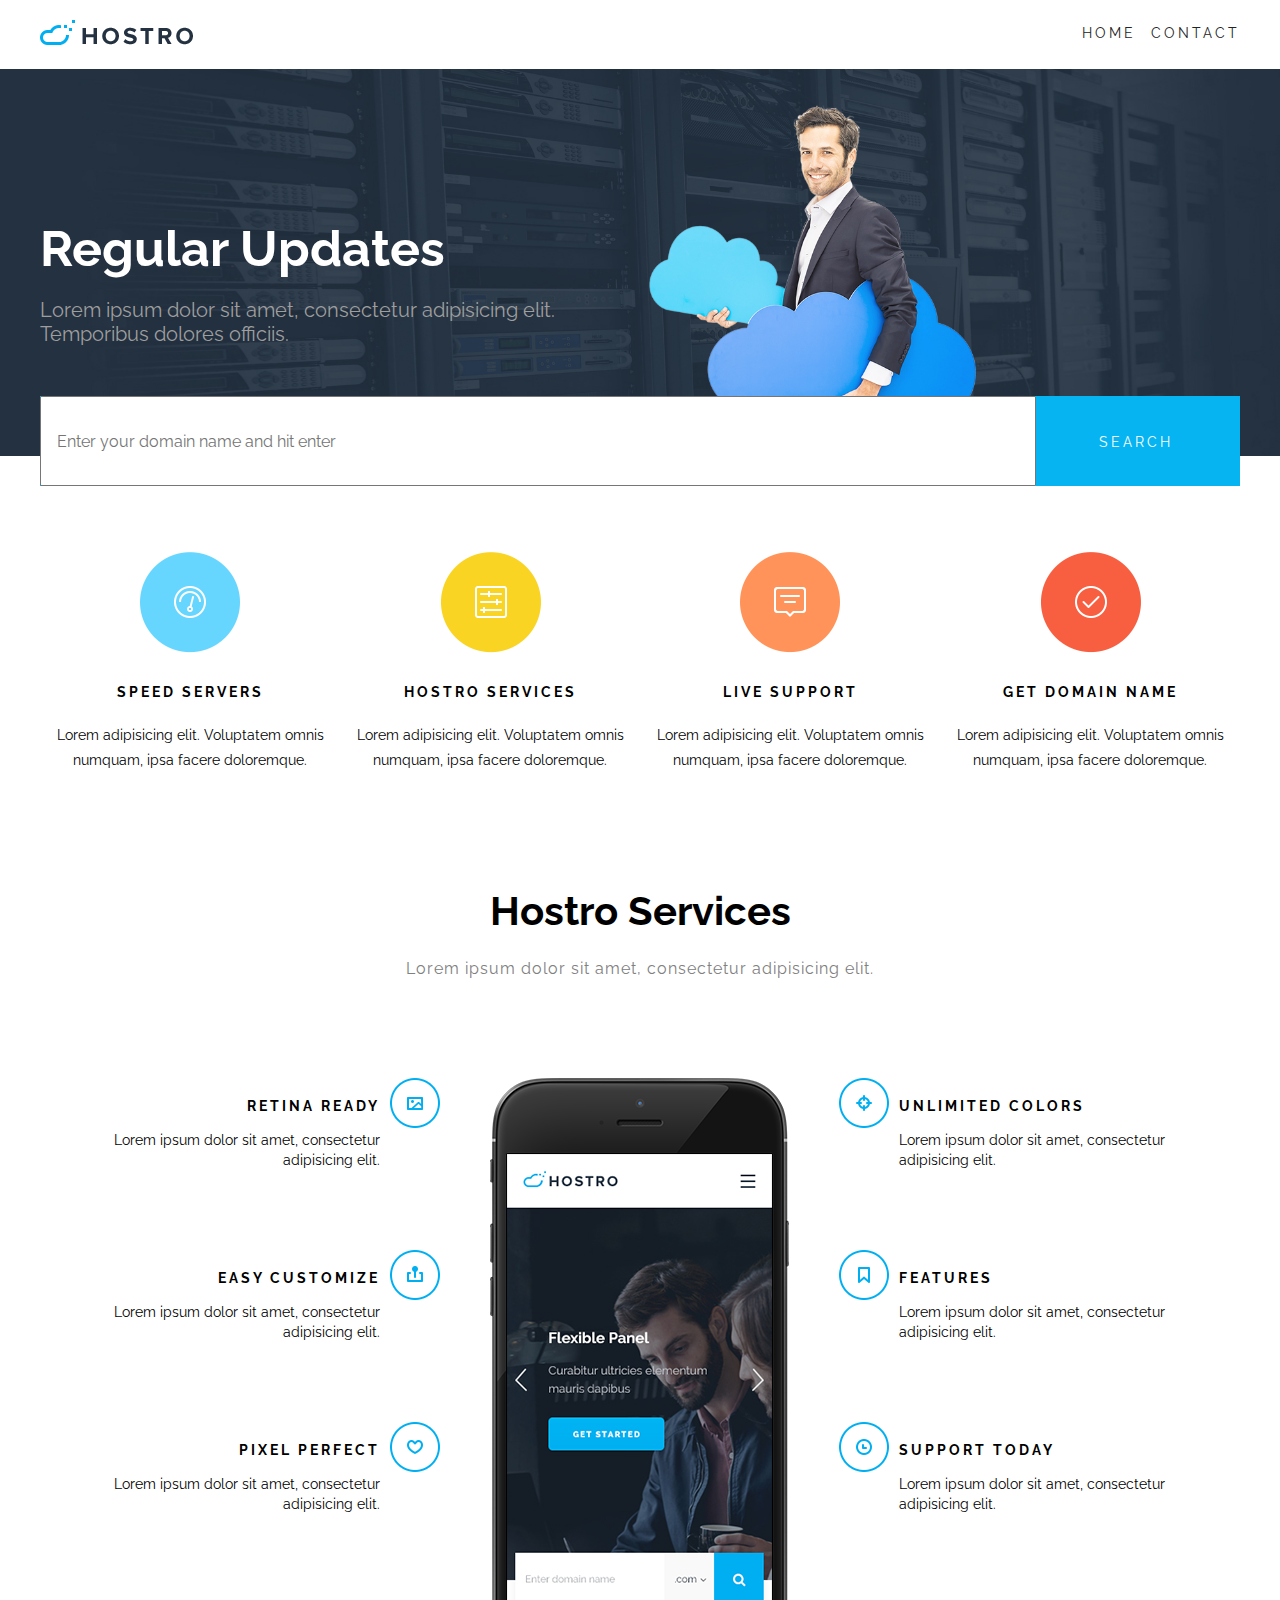
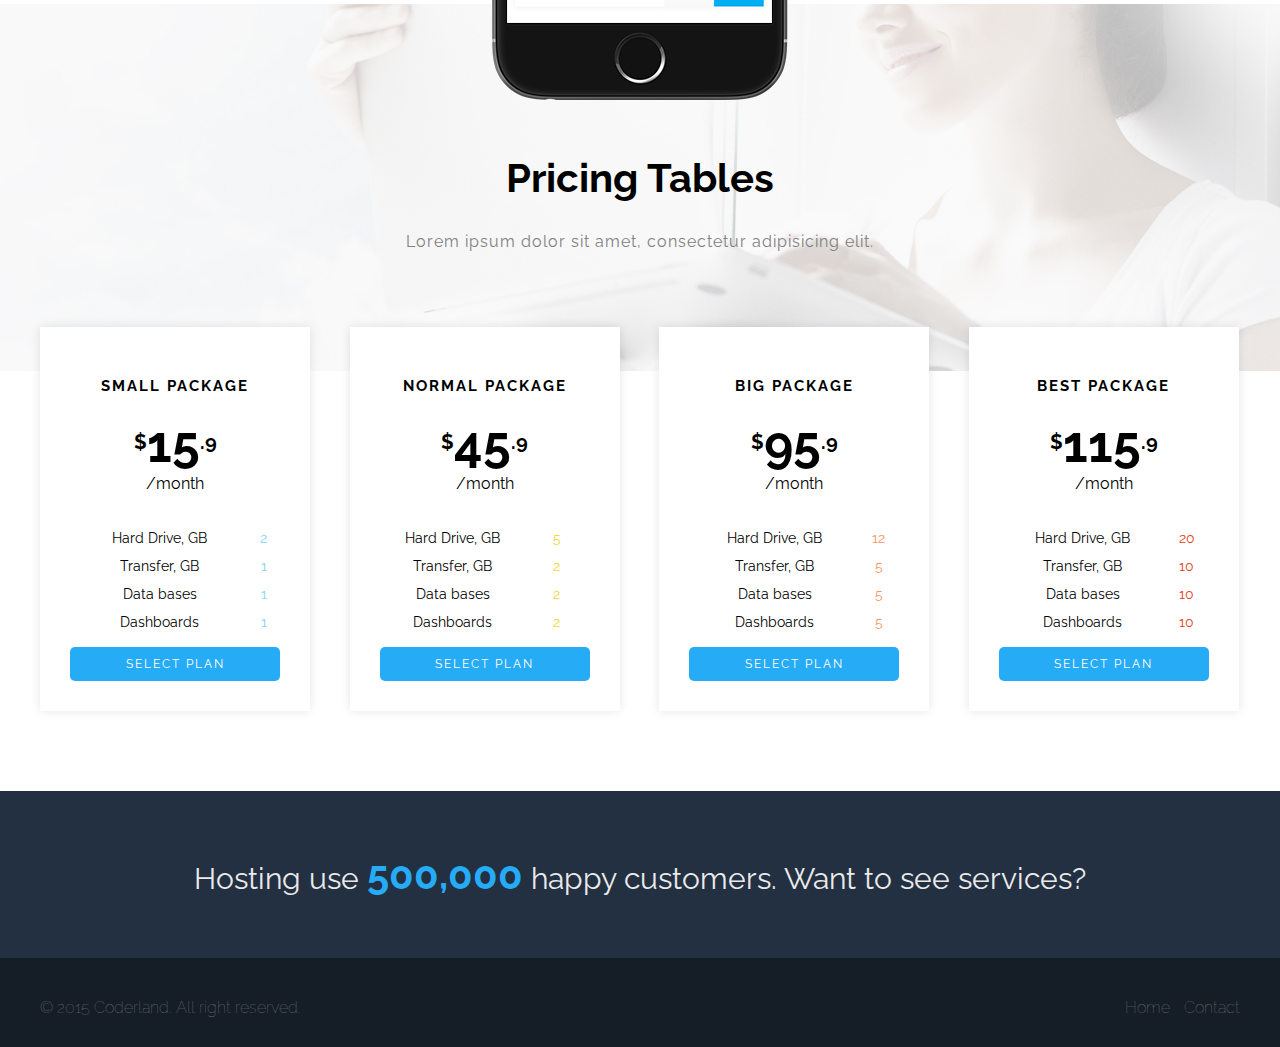
<file: index.html>
<!DOCTYPE html>
<html lang="en">
<head>
	<meta charset="UTF-8">
	<meta name="viewport" content="width=device-width">
	<title>Maquetación Básica</title>
	<link rel="stylesheet" href="css/style.css">
</head>
<body>

	<header class="main-header">

		<figure class="logo">
			<img src="images/header-logo.png" alt="logo Hostro">
			<figcaption>Logo Hostro Hosting Services</figcaption>
		</figure>

		<nav class="main-nav">
			<ul>
				<li><a href="index.html">Home</a></li>
				<li><a href="contact.html">Contact</a></li>
			</ul>
		</nav>

		<div class="cleaner"></div>
	</header>

	<!-- banner -->
	<div id="banner">
		<div class="container">
			<h2 class="banner-title">Regular Updates</h2>
			<p class="banner-text">Lorem ipsum dolor sit amet, consectetur adipisicing elit. <br>Temporibus dolores officiis.</p>

			<form action="" class="register">
				<input type="email" placeholder="Enter your domain name and hit enter">
				<button type="submit">Search</button>
			</form>
		</div>
	</div>


	<!-- productos-destacados -->
	<section class="container">
		<article class="producto">
			<figure>
				<img src="images/wid1.png" alt="speed server">
			</figure>
			<h4>speed servers</h4>
			<p>Lorem adipisicing elit. Voluptatem omnis numquam, ipsa facere doloremque.</p>
		</article>

		<article class="producto">
			<figure>
				<img src="images/wid2.png" alt="descripcion">
			</figure>
			<h4>hostro services</h4>
			<p>Lorem adipisicing elit. Voluptatem omnis numquam, ipsa facere doloremque.</p>
		</article>

		<article class="producto">
			<figure>
				<img src="images/wid3.png" alt="descripcion">
			</figure>
			<h4>live support</h4>
			<p>Lorem adipisicing elit. Voluptatem omnis numquam, ipsa facere doloremque.</p>
		</article>

		<article class="producto">
			<figure>
				<img src="images/wid4.png" alt="descripcion">
			</figure>
			<h4>get domain name</h4>
			<p>Lorem adipisicing elit. Voluptatem omnis numquam, ipsa facere doloremque.</p>
		</article>

		<div class="cleaner"></div>
	</section>

	<!-- services -->
	<section class="container">
		<h2 class="title-services">Hostro Services</h2>
		<p>Lorem ipsum dolor sit amet, consectetur adipisicing elit.</p>

		<article class="left-services">
			<ul>
				<li>
					<h3>Retina Ready</h3>
					<p>Lorem ipsum dolor sit amet, consectetur adipisicing elit.</p>
					<img src="images/ser1.png" alt="retina ready">
				</li>
				<li>
					<h3>Easy Customize</h3>
					<p>Lorem ipsum dolor sit amet, consectetur adipisicing elit. </p>
					<img src="images/ser2.png" alt="easy customize">
				<li>
					<h3>Pixel Perfect</h3>
					<p>Lorem ipsum dolor sit amet, consectetur adipisicing elit. </p>
					<img src="images/ser3.png" alt="pixel perfect">
				</li>
			</ul>
		</article>

		<article class="cellphone">
			<img src="images/iphone2.png" alt="Celular">
		</article>

		<article class="right-services">
			<ul>
			<li>
					<h3>Unlimited Colors</h3>
					<p>Lorem ipsum dolor sit amet, consectetur adipisicing elit.</p>
					<img src="images/ser4.png" alt="retina ready">
				</li>
				<li>
					<h3>Features</h3>
					<p>Lorem ipsum dolor sit amet, consectetur adipisicing elit. </p>
					<img src="images/ser5.png" alt="easy customize">
				<li>
					<h3>Support Today</h3>
					<p>Lorem ipsum dolor sit amet, consectetur adipisicing elit.</p>
					<img src="images/ser6.png" alt="pixel perfect">
				</li>
			</ul>
		</article>

		<div class="cleaner"></div>
	</section>

	<!-- prices -->
	<section class="pricing-table">
		<article class="container">
			<div class="cleaner"></div>
			<h3>Pricing Tables</h3>
			<p>Lorem ipsum dolor sit amet, consectetur adipisicing elit.</p>

			<article class="price-table">
				<h4>Small Package</h4>
				<h2><sup>$</sup>15<sup>.9</sup></h2>
				<p>/month</p>
				<table>
					<tr>
						<td>Hard Drive, GB</td>
						<td class="table-number-1">2</td>
					</tr>
					<tr>
						<td>Transfer, GB</td>
						<td class="table-number-1">1</td>
					</tr>
					<tr>
						<td>Data bases</td>
						<td class="table-number-1">1</td>
					</tr>
					<tr>
						<td>Dashboards</td>
						<td class="table-number-1">1</td>
					</tr>
				</table>
				<a href="#">Select plan</a>
			</article>

			<article class="price-table">
				<h4>Normal Package</h4>
				<h2><sup>$</sup>45<sup>.9</sup></h2>
				<p>/month</p>
				<table>
					<tr>
						<td width="70%">Hard Drive, GB</td>
						<td width="30%" class="table-number-2">5</td>
					</tr>
					<tr>
						<td>Transfer, GB</td>
						<td class="table-number-2">2</td>
					</tr>
					<tr>
						<td>Data bases</td>
						<td class="table-number-2">2</td>
					</tr>
					<tr>
						<td>Dashboards</td>
						<td class="table-number-2">2</td>
					</tr>
				</table>
				<a href="#">Select plan</a>
			</article>

			<article class="price-table">
				<h4>Big Package</h4>
				<h2><sup>$</sup>95<sup>.9</sup></h2>
				<p>/month</p>
				<table>
					<tr>
						<td>Hard Drive, GB</td>
						<td class="table-number-3">12</td>
					</tr>
					<tr>
						<td>Transfer, GB</td>
						<td class="table-number-3">5</td>
					</tr>
					<tr>
						<td>Data bases</td>
						<td class="table-number-3">5</td>
					</tr>
					<tr>
						<td>Dashboards</td>
						<td class="table-number-3">5</td>
					</tr>
				</table>
				<a href="#">Select plan</a>
			</article>

			<article class="price-table">
				<h4>Best Package</h4>
				<h2><sup>$</sup>115<sup>.9</sup></h2>
				<p>/month</p>
				<table>
					<tr>
						<td>Hard Drive, GB</td>
						<td class="table-number-4">20</td>
					</tr>
					<tr>
						<td>Transfer, GB</td>
						<td class="table-number-4">10</td>
					</tr>
					<tr>
						<td>Data bases</td>
						<td class="table-number-4">10</td>
					</tr>
					<tr>
						<td>Dashboards</td>
						<td class="table-number-4">10</td>
					</tr>
				</table>
				<a href="#">Select plan</a>
			</article>

			<div class="cleaner"></div>
		</article>
	</section>


	<!-- footer -->
	<footer class="main-footer">
		<h3>Hosting use <span>500,000</span> happy customers. Want to see services?</h3>
		<article class="bg-dark">
			<article class="container">
				<p class="copyright">© 2015 Coderland. All right reserved.</p>
				<nav class="footer-nav">
					<ul>
						<li><a href="index.html">Home</a></li>
						<li><a href="contact.html">Contact</a></li>
					</ul>
				</nav>
				<div class="cleaner"></div>
			</article>
		</article>
	</footer>

</body>
</html>
</file>
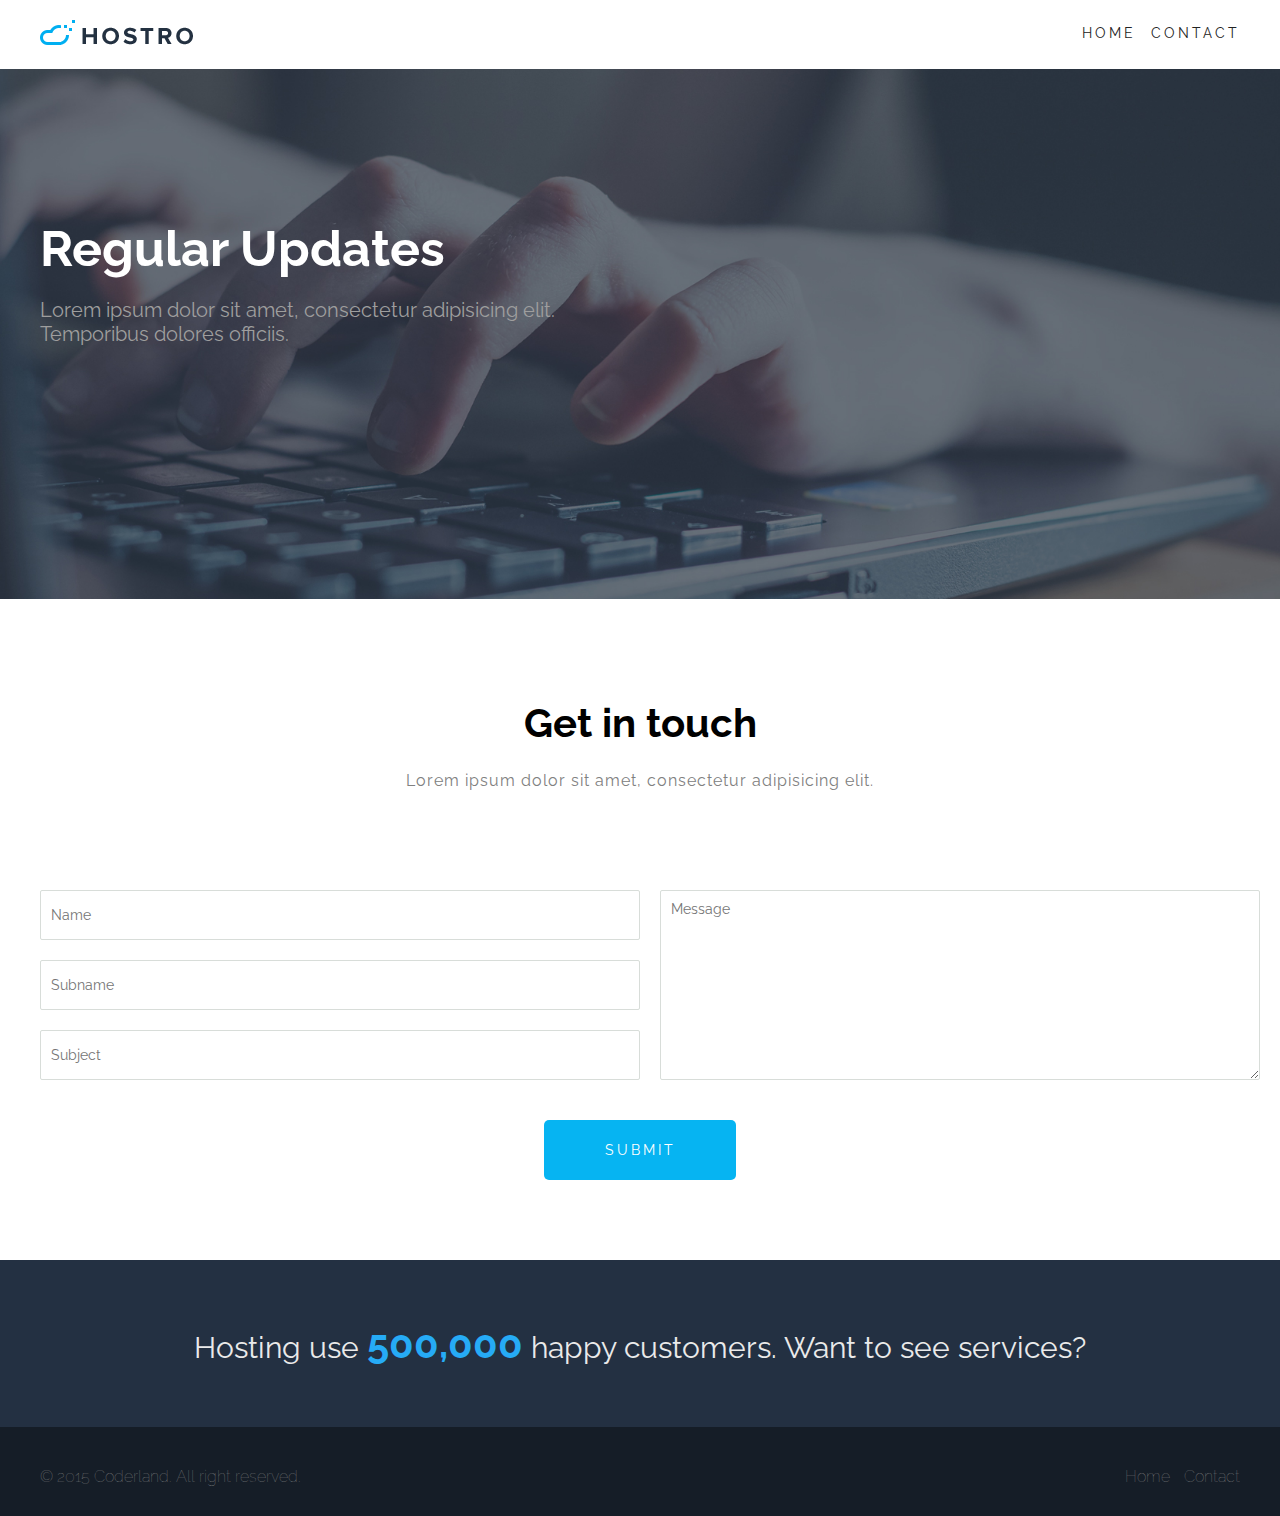
<file: contact.html>
<!DOCTYPE html>
<html lang="en">
<head>
	<meta charset="UTF-8">
	<meta name="viewport" content="width=device-width">
	<title>Maquetación Básica</title>
	<link rel="stylesheet" href="css/style.css">
</head>
<body>

<!-- header -->
	<header class="main-header">

		<figure class="logo">
			<img src="images/header-logo.png" alt="logo Hostro">
			<figcaption>Logo Hostro Hosting Services</figcaption>
		</figure>

		<nav class="main-nav">
			<ul>
				<li><a href="index.html">Home</a></li>
				<li><a href="contact.html">Contact</a></li>
			</ul>
		</nav>
		<div class="cleaner"></div>
	</header>

	<!-- banner -->
	<div id="banner-contact">
		<div class="container">
			<h2 class="banner-title">Regular Updates</h2>
			<p class="banner-text">Lorem ipsum dolor sit amet, consectetur adipisicing elit. <br>Temporibus dolores officiis.</p>
		</div>
	</div>

	<!-- Titulo -->
	<section class="container">
		<h2 class="title-services">Get in touch</h2>
		<p>Lorem ipsum dolor sit amet, consectetur adipisicing elit.</p>
	
	<!-- formulario -->		
		<form action="" class="form-contact">
			<article class="contact-form-left">
				<input type="text" placeholder="Name">
				<input type="text" placeholder="Subname">
				<input type="text" placeholder="Subject">
			</article>
			<article class="contact-form-right">
				<textarea placeholder="Message"></textarea>
			</article>
			<div class="cleaner"></div>
		</form>		
			
			<div id="contenedor-button"><button class="button-contact" type="submit">Submit</button></div>
		</section>

	<!-- footer -->
	<footer class="main-footer">
		<h3>Hosting use <span>500,000</span> happy customers. Want to see services?</h3>
		<article class="bg-dark">
			<article class="container">
				<p class="copyright">© 2015 Coderland. All right reserved.</p>
				<nav class="footer-nav">
					<ul>
						<li><a href="index.html">Home</a></li>
						<li><a href="contact.html">Contact</a></li>
					</ul>
				</nav>
				<div class="cleaner"></div>
			</article>
		</article>
	</footer>

</body>
</html>
</file>
<file: css/style.css>
@import url(https://fonts.googleapis.com/css?family=Raleway:100,400,700);

/* selector universal */
*{
	box-sizing: border-box;
	/* descuenta del width y height, lo sumado en padding y border */
}

body{
	font-family: 'Raleway', sans-serif;
	margin: 0;
	/*
		margin-top: ;
		margin-right: ;
		margin-bottom: ;
		margin-left: ;
	*/
}

img {
	max-width: 100%;
}

/* Resets */

/* agrupación de selectores */
ul, ol{
	list-style: none; /* elimina la viñeta */
	margin: 0;
	padding: 0;
	/*
		padding-top: ;
		padding-right: ;
		padding-bottom: ;
		padding-left: ;
	*/
}

figure{
	margin: 0;
}

/*
	tamaños
		ancho - width:;
		alto - height:;

	modelo de caja - box model
		- width
		- height
		- padding
		- border
			border-style [solid | dashed | dotted | double]
			border-width
			border-color
			border: ;
		- margin
*/

.main-header{
	max-width: 1200px;
	margin: auto;
	padding: 20px 0;
}

.logo{
	float: left;
}

.logo figcaption{
	display: none;
}

.main-nav{
	float: right;
}

/* selector descendiente */
.main-nav li{
	float: left;
	margin: 5px 0 0 15px;
	text-transform: uppercase;
	font-size: 14px;
	letter-spacing: 3px;
}

.main-nav a{
	text-decoration: none;
	color: #222;
}

.cleaner{
	clear: both;
}

#banner{
	background: url(../images/indexbanner-bg3.jpg) center top no-repeat;
	background-size: cover;
}

.container{
	max-width: 1200px;
	margin: auto;
}

.banner-title{
	font-size: 50px;
	color: #fff;
	padding-top: 150px;
	margin: 0;
}

.banner-text{
	font-size: 20px;
	color: #9e9e9e;
}

.register{
	background-color: #06B4F2;
	position: relative;
	top: 30px;
}

.register input{
	width: 83%;
	height: 90px;
	font-size: 16px;
	padding: 0 15px;
	font-family: inherit;
}

.register button{
	border: none;
	background-color: #06B4F2;
	width: 16%;
	height: 60px;
	color: #fff;
	font-family: inherit;
	font-size: 14px;
	text-transform: uppercase;
	letter-spacing: 3px;
}

.producto{
	width: 25%;
	text-align: center;
	float: left;
	margin-top: 8%;
	padding: 0 15px;
	font-size: 14px;
	line-height: 25px;
}

.producto h4{
	text-transform: uppercase;
	letter-spacing: 3px;
	font-size: 14px;
}

.title-services{
	text-align: center;
	margin-top: 100px;
	font-size: 40px;
	margin-bottom: 0;
}

.title-services + p{
	text-align: center;
	margin: 0 0 100px;
	font-size: 16px;
	padding-top: 25px;
	color: grey;
	letter-spacing: 1px;
}

.left-services{
	width: 33.3%;
	float: left;
}

.left-services li{
	position: relative;
	text-align: right;
	padding-right: 60px;
	padding-top: 4px;
	margin-bottom: 80px;
	font-size: 14px;
	line-height: 20px;
}

.left-services img{
	position: absolute;
	right: 0;
	top: 0;
}
.left-services h3{
	text-transform: uppercase;
	letter-spacing: 3px;
	font-size: 14px;
}

.right-services li{
	position: relative;
	padding-left: 60px;
	padding-top: 4px;
	margin-bottom: 80px;
	font-size: 14px;
	line-height: 20px;
}
.right-services img{
	position: absolute;
	left: 0;
	top: 0;
}
.right-services h3{
	text-transform: uppercase;
	letter-spacing: 3px;
	font-size: 14px;
}

.cellphone{
	width: 33.3%;
	text-align: center;
	float: left;
	padding: 0 15px;
}

.right-services{
	width: 33.3%;
	float: left;
}

.pricing-table{
	background: url(../images/pricing-bg.jpg) center top no-repeat;
	background-size: contain;
	margin-top: -100px;
}

.pricing-table h3{
	text-align: center;
	margin: 0;
	padding: 50px 0 0;
	font-size: 40px;
}

.pricing-table h3 + p{
	text-align: center;
	padding-top: 15px;
	color: grey;
	letter-spacing: 1px;
}

.price-table{
	background-color: #fff;
	box-shadow:
		0 0 10px rgba(0,0,0,0.1)
		/*-5px -5px 10px rgba(0,0,0,0.5) inset,
		-5px -5px 10px red,
		-10px -10px 10px green,
		-15px -15px 10px orange*/
		;
	width: 22.5%;
	padding: 30px;
	float: left;
	margin-top: 60px;
	margin-right: 3.3%;
	border-radius: 0px;
	text-align: center;
}

.price-table h4{
	text-transform: uppercase;
	font-size: 15px;
	letter-spacing: 2px;
}

.price-table h2{
	font-size: 50px;
	margin: 0;
}

.price-table h2 sup{
	font-size: 20px;
	position: relative;
	top: 5px;
}

.price-table p{
	margin: 0 0 30px;
}

.price-table table{
	width: 100%;
}

.price-table td{
	padding: 5px;
	font-size: 14px;
}
.table-number-1{
	color: #83d6ff;
}
.table-number-2{
	color: #f9d429;
}
.table-number-3{
	color: #ff9359;
}
.table-number-4{
	color: #df3b19;
}

.price-table a{
	display: block;
	background-color: #26ABF6;
	color: #fff;
	border-radius: 5px;
	margin-top: 10px;
	text-decoration: none;
	padding: 10px;
	text-transform: uppercase;
	letter-spacing: 2px;
	font-size: 12px;
}

.price-table:last-of-type{
	margin-right: 0;
}


/*.no-margin{
	margin: 0;
}*/

/* pseudo selectores

	selector:pseudo-selector{
		mi regla
	}

	:last-child

*/


.main-footer{
	background-color: #233042;
	margin-top: 80px;
}

.main-footer h3{
	text-align: center;
	font-size: 30px;
	color: #EAEAEA;
	margin: 0;
	padding: 60px 0;
	font-weight: 400;
	/*text-shadow:
		3px 3px 5px black,
		6px 6px 5px red,
		9px 9px 5px green,
		12px 12px 5px violet;*/
}

.main-footer h3 span{
	color: #26ABF6;
	font-weight: 700;
	font-size: 40px;
}

.bg-dark{
	background-color: #151D27;
	padding: 30px 0;
}

.copyright{
	float: left;
	margin: 10px 0 0;
	color: grey;
	font-weight: 100;
}

.footer-nav{
	float: right;
	margin-top: 10px;
}

.footer-nav li{
	display: inline-block;
	margin-left: 10px;
}

.footer-nav a{
	color: grey;
	text-decoration: none;
	font-weight: 100;
}

/* Contact */

#banner-contact{
	background: url(../images/indexbanner-bg2.jpg) center top no-repeat;
	background-size: cover;
	height: 530px;
}

.form-contact{
	width: 100%;
}

.contact-form-left, .contact-form-right{
	float: 	left;	
	width: 	50%;
}

.contact-form-left input{
	width: 	100%;
	height: 50px;
	border: 1px solid #D8DDD9;
	font-family: inherit;
	font-size: 14px;
	border-radius: 2px;
	padding-left: 10px;
	margin-bottom: 20px;
	margin-right: 3.33%;
}

.contact-form-right textarea{
	width: 	100%;
	height: 190px;
	border: 1px solid #D8DDD9;
	font-family: inherit;
	font-size: 14px;
	border-radius: 2px;
	padding: 10px;
	margin-bottom: 10px;
	margin-left: 3.33%;

}
.button-form{
	text-align: center;
	width: 100%;
}

#contenedor-button{
	text-align: center;
	margin-top: 20px;
}

.button-contact{
	border: none;
	background-color: #06B4F2;
	width: 16%;
	height: 60px;
	color: #fff;
	font-family: inherit;
	font-size: 14px;
	text-transform: uppercase;
	letter-spacing: 3px;
	border-radius: 5px;
}

/*t Mediun */

@media (max-width:977px) {

	.container, .main-header {
		width: 95%;
	}
	.main-nav{
		float: none;
		text-align: center;
	}

	.main-nav li{
		float: none;
		display: inline-block;
		text-align: center;
	}
	.logo{
		float: none;
		text-align: left;
	}

	.producto {
		width: 50%;
		margin-top: 80px;
	}

	.pricing-table {
		margin-top: 0;
	}

	.price-table {
		width: 48%;
		margin-right: 4%;
	}

	.price-table:nth-of-type(even){
		margin-right: 0;
	}

	.price-table h4 {
		font-size: 15px;
	}

	.price-table table {
		font-size: 12px;
	}
	.price-table table {
		font-size: 13px;
	}
	.copyright{
		float: none;
		text-align: center;
	}
	.footer-nav{
		float: none;
		text-align: center;
	}
	

}

/*t Small */

@media (max-width:768px) {

	.logo{
		float: none;
		text-align: center;
	}

	.main-nav{
		float: none;
		text-align: center;
	}

	.main-nav li{
		float: none;
		text-align: center;
		padding-top: 15px;
		display: inherit;

	}
	#banner{
		background-image: none;
	}
	.banner-title{
		display: none;
	}
	.banner-text{
		display: none;
	}
	.left-services, .cellphone, .right-services {
		float: none;
		width: 100%;
	}

	.left-services li{
		text-align: left;
	}

	.left-services img{
		left: 0;
	}

	.left-services li{
		position: relative;
		padding-left: 60px;
		padding-right: 0;
	}
}

/* Extrasmall */

@media (max-width: 580px){

	.register input{
		height: 60px;
		font-size: 13px;
	}

	.register button{
		height: 50px;
		font-size: 12px;
	}
	.producto, .producto h4{
		float: none;
		width: 100%;
	}
	.main-footer h3{
		font-size: 18px;
	} 
	.main-footer h3 span{
		font-size: 25px;
	}

}
/* Contact Small */

@media (max-width: 767px){

	#banner-contact{
		background-image: none;
		height: 0;
	}
	.banner-title{
		display: none;
	}
	.banner-text{
		display: none;
	}
	
	.form-contact{
		width: 100%;
	}

	.contact-form-left, .contact-form-right{
		float: 	none;	
		width: 	100%;
	}
	.contact-form-right textarea{
		float: 	none;	
		margin-left: 0;
	}
}
</file>
